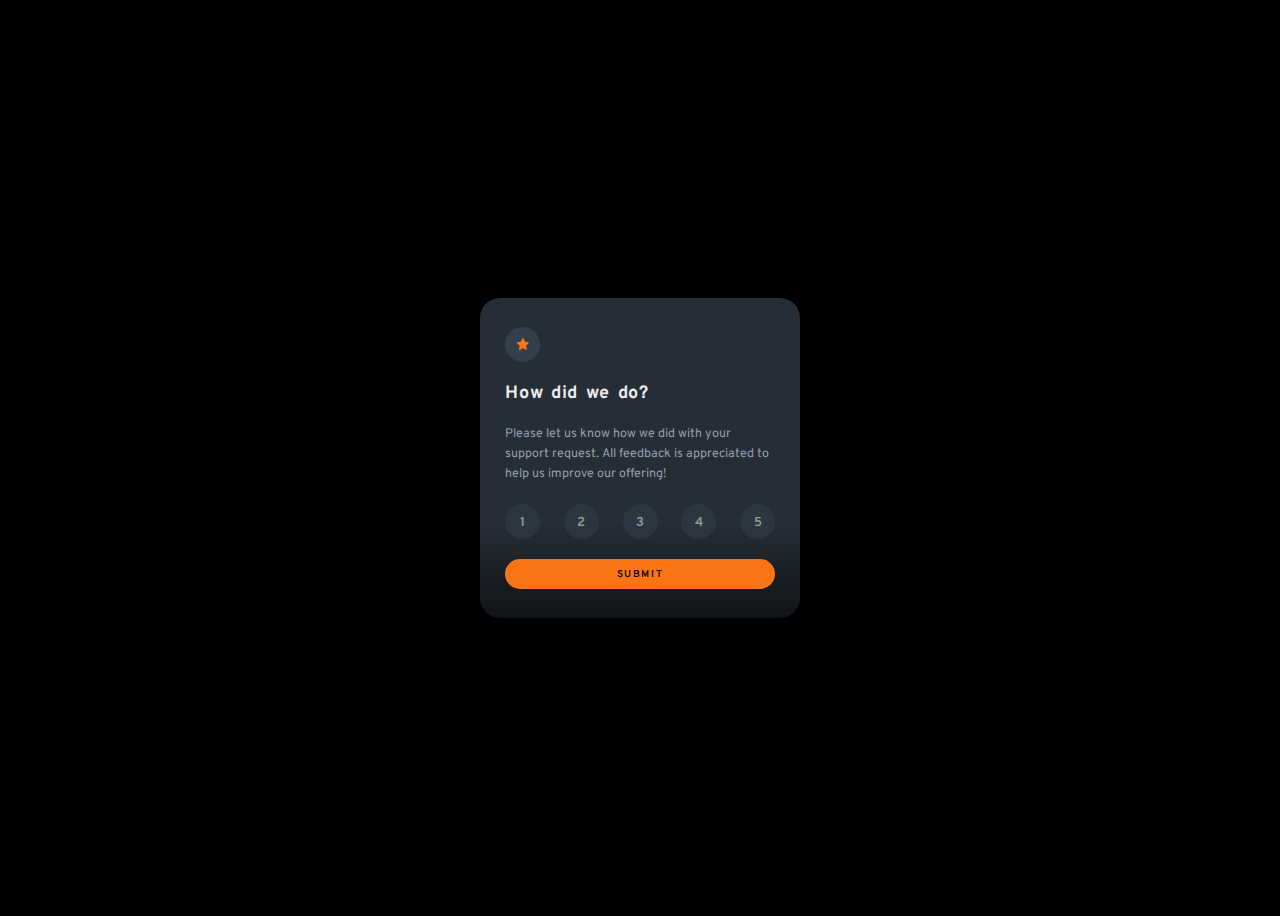
<file: index.html>
<!DOCTYPE html>
<html lang="en">
  <head>
    <meta charset="UTF-8" />
    <meta name="viewport" content="width=device-width, initial-scale=1.0" />
    <!-- displays site properly based on user's device -->

    <link
      rel="icon"
      type="image/png"
      sizes="32x32"
      href="./images/favicon-32x32.png"
    />

    <link rel="stylesheet" href="styles.css" />

    <link rel="preconnect" href="https://fonts.googleapis.com" />
    <link rel="preconnect" href="https://fonts.gstatic.com" crossorigin />
    <link
      href="https://fonts.googleapis.com/css2?family=Overpass:ital,wght@0,100..900;1,100..900&display=swap"
      rel="stylesheet"
    />

    <title>Frontend Mentor | Interactive rating component</title>
  </head>
  <body>
    <div class="container">
      <div class="star-container">
        <img src="./images/icon-star.svg" alt="icon-star" />
      </div>
      <div class="title">How did we do?</div>
      <p class="comment">
        Please let us know how we did with your support request. All feedback is
        appreciated to help us improve our offering!
      </p>
      <div class="round-button-container">
        <div class="number-container">1</div>
        <div class="number-container">2</div>
        <div class="number-container">3</div>
        <div class="number-container">4</div>
        <div class="number-container">5</div>
      </div>
      <button>Submit</button>
    </div>
  </body>
</html>
</file>
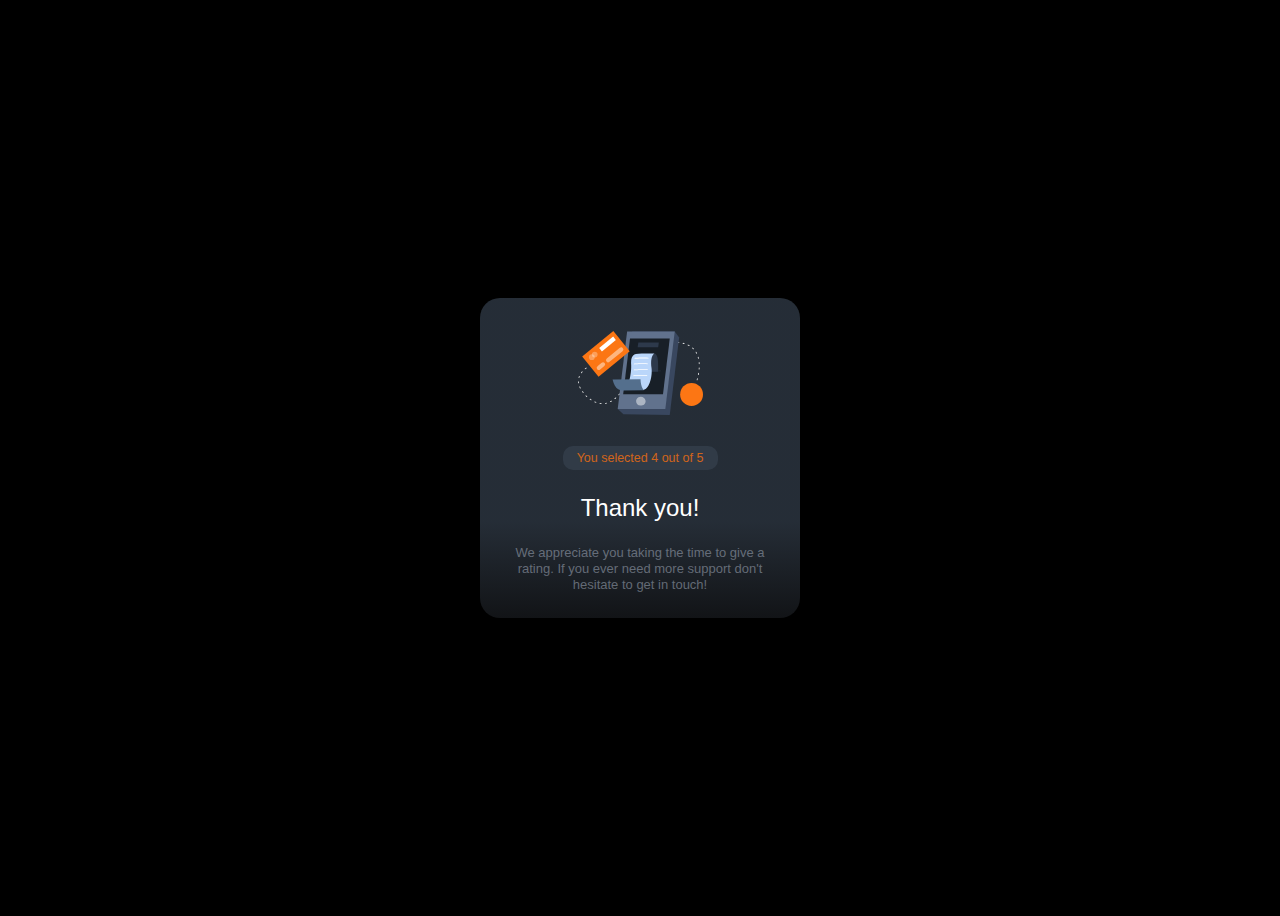
<file: submitted.html>
<!DOCTYPE html>
<html lang="en">
  <head>
    <meta charset="UTF-8" />
    <meta name="viewport" content="width=device-width, initial-scale=1.0" />
    <link
      rel="icon"
      type="image/png"
      sizes="32x32"
      href="./images/favicon-32x32.png"
    />
    <link rel="stylesheet" href="submitted-styles.css" />

    <title>Frontend Mentor | Interactive rating component</title>
  </head>
  <body>
    <div class="container">
      <img src="./images/illustration-thank-you.svg" alt="thank-you" />
      <div class="choice">You selected 4 out of 5</div>
      <div class="message">Thank you!</div>
      <div class="comment">
        We appreciate you taking the time to give a rating. If you ever need
        more support don't hesitate to get in touch!
      </div>
    </div>
  </body>
</html>
</file>
<file: styles.css>
body {
  background-color: black;
  display: flex;
  justify-content: center;
  align-items: center;
  min-height: 100vh;

  font-size: 15px;
  font-family: 'Overpass', sans-serif;
  font-optical-sizing: auto;
}

.container {
  height: 320px;
  width: 320px;
  border-radius: 20px;
  display: flex;
  flex-direction: column;
  justify-content: space-evenly;
  gap: 1rem;
  padding: 25px;
  box-sizing: border-box;
  background-image: linear-gradient(hsl(213, 19%, 18%) 70%, hsl(216, 12%, 8%));
  background-color: hsl(216, 12%, 8%);
}

img {
  height: 12px;
  width: 12px;
}

.star-container {
  background-color: hsl(213, 19%, 25%);
  border-radius: 50%;
  display: flex;
  width: 35px;
  height: 35px;
  align-items: center;
  justify-content: center;
}

.title {
  color: hsl(0, 0%, 100%);
  font-size: larger;
  font-weight: 700;
  opacity: 0.9;
  letter-spacing: 0.05rem;
  word-spacing: 0.1rem;
}

.comment {
  font-size: smaller;
  color: hsl(217, 12%, 63%);
  line-height: 1.25rem;
  margin: 0;
}

.round-button-container {
  display: flex;
  justify-content: space-between;
}

.number-container {
  background-color: hsl(213, 19%, 25%);
  border-radius: 50%;
  width: 35px;
  height: 35px;
  color: hsl(0, 0%, 100%);
  display: flex;
  align-items: center;
  justify-content: center;

  /* why is the number not exactly at the center */
  box-sizing: border-box;
  padding-top: 2.5px;

  font-size: small;
  font-weight: 600;
  opacity: 0.5;
}

button {
  font-family: 'Overpass', sans-serif;
  text-transform: uppercase;
  font-size: x-small;
  font-weight: 600;
  color: black;
  letter-spacing: 0.1rem;

  /* i tried centering text outside of button default */
  /* not seeing a big difference */

  /* text-align: center; */

  /* display: flex;
  justify-content: center;
  align-items: center; */

  background-color: hsl(25, 97%, 53%);
  border: none;
  border-radius: 20px;
  height: 30px;
}

button:hover {
  cursor: pointer;
  background-color: white;
}

.number-container:hover {
  background-color: hsl(25, 97%, 53%);
  opacity: 1;
  cursor: pointer;
}
</file>
<file: submitted-styles.css>
body {
  background-color: black;
  display: flex;
  justify-content: center;
  align-items: center;
  min-height: 100vh;

  font-size: 15px;
  font-family: 'Overpass', sans-serif;
  font-optical-sizing: auto;
}

.container {
  height: 320px;
  width: 320px;
  border-radius: 20px;
  display: flex;
  flex-direction: column;
  align-items: center;
  justify-content: space-between;
  padding: 25px;
  gap: 0;
  box-sizing: border-box;
  background-image: linear-gradient(hsl(213, 19%, 18%) 70%, hsl(216, 12%, 8%));
  background-color: hsl(216, 12%, 8%);
}

img {
  width: 125px;
  height: 100px;
  object-fit: contain;
}

.choice {
  background-color: hsl(213, 19%, 25%);
  color: hsl(25, 97%, 53%);
  font-size: smaller;
  opacity: 0.8;
  padding: 5px 10px 5px 10px;
  border-radius: 10px;
  width: 50%;
  text-align: center;
}

.message {
  color: white;
  font-size: x-large;
  font-weight: 500;
}

.comment {
  font-size: small;
  text-align: center;
  line-height: 1rem;
  color: hsl(217, 12%, 63%);
  opacity: 0.6;
}
</file>
